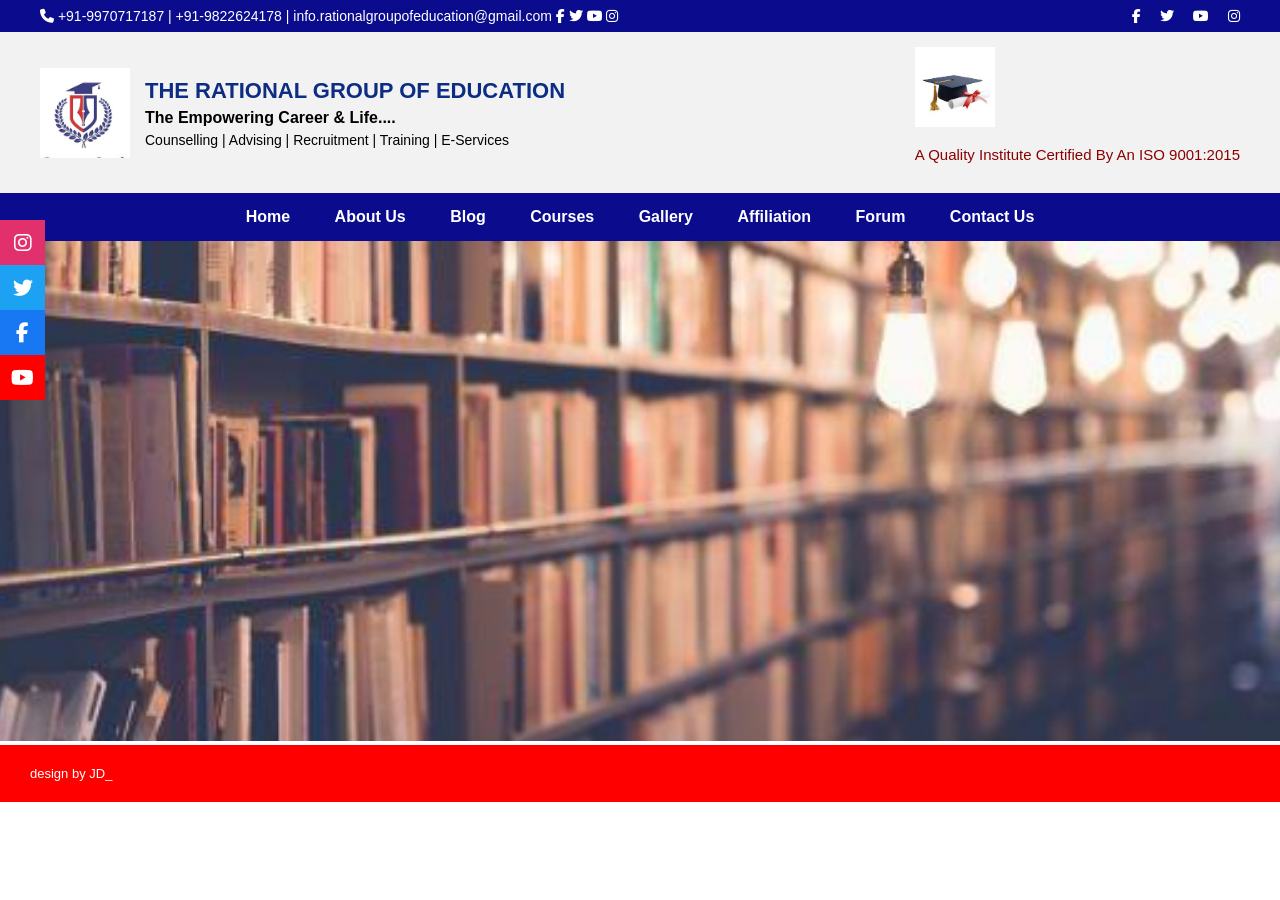
<file: index.html>
<!DOCTYPE html>
<html>
<head>

<title>Rational Group Of Education</title>

<link rel="stylesheet" href="1style.css">

<link rel="stylesheet"
href="https://cdnjs.cloudflare.com/ajax/libs/font-awesome/6.5.0/css/all.min.css">

</head>

<body>

<!-- TOP BAR -->

<div class="topbar">

<div class="contact">
<i class="fa fa-phone"></i>
+91-9970717187 | +91-9822624178 |
info.rationalgroupofeducation@gmail.com
<i class="fab fa-facebook-f"></i>
<i class="fab fa-twitter"></i>
<i class="fab fa-youtube"></i>
<i class="fab fa-instagram"></i>
</div>

<div class="top-icons">
<i class="fab fa-facebook-f"></i>
<i class="fab fa-twitter"></i>
<i class="fab fa-youtube"></i>
<i class="fab fa-instagram"></i>
</div>

</div>


<!-- HEADER -->

<div class="header">

<div class="header-left">

<img src="logo.jpg" class="logo">

<div class="title">

<h2>THE RATIONAL GROUP OF EDUCATION</h2>

<h3>The Empowering Career & Life....</h3>

<p>
Counselling | Advising | Recruitment | Training | E-Services
</p>

</div>

</div>


<div class="header-right">

<img src="head.jpg">

<p>A Quality Institute Certified By An ISO 9001:2015</p>

</div>

</div>


<!-- NAVBAR -->

<div class="navbar">

<a href="#">Home</a>
<a href="project2.html">About Us</a>
<a href="#">Blog</a>
<a href="project4.html">Courses</a>
<a href="project3.html">Gallery</a>
<a href="6project.html">Affiliation</a>
<a href="#">Forum</a>
<a href="5project.html">Contact Us</a>

</div>


<!-- LEFT SOCIAL ICONS -->

<div class="side-social">

<a class="insta"><i class="fab fa-instagram"></i></a>
<a class="twitter"><i class="fab fa-twitter"></i></a>
<a class="facebook"><i class="fab fa-facebook-f"></i></a>
<a class="youtube"><i class="fab fa-youtube"></i></a>

</div>


<!-- SLIDER IMAGE -->

<div class="hero">

<img src="lib.jpg">

</div>
<div class="footer">
<p>design by JD_</p>
</div>
</body>
</html>
</file>
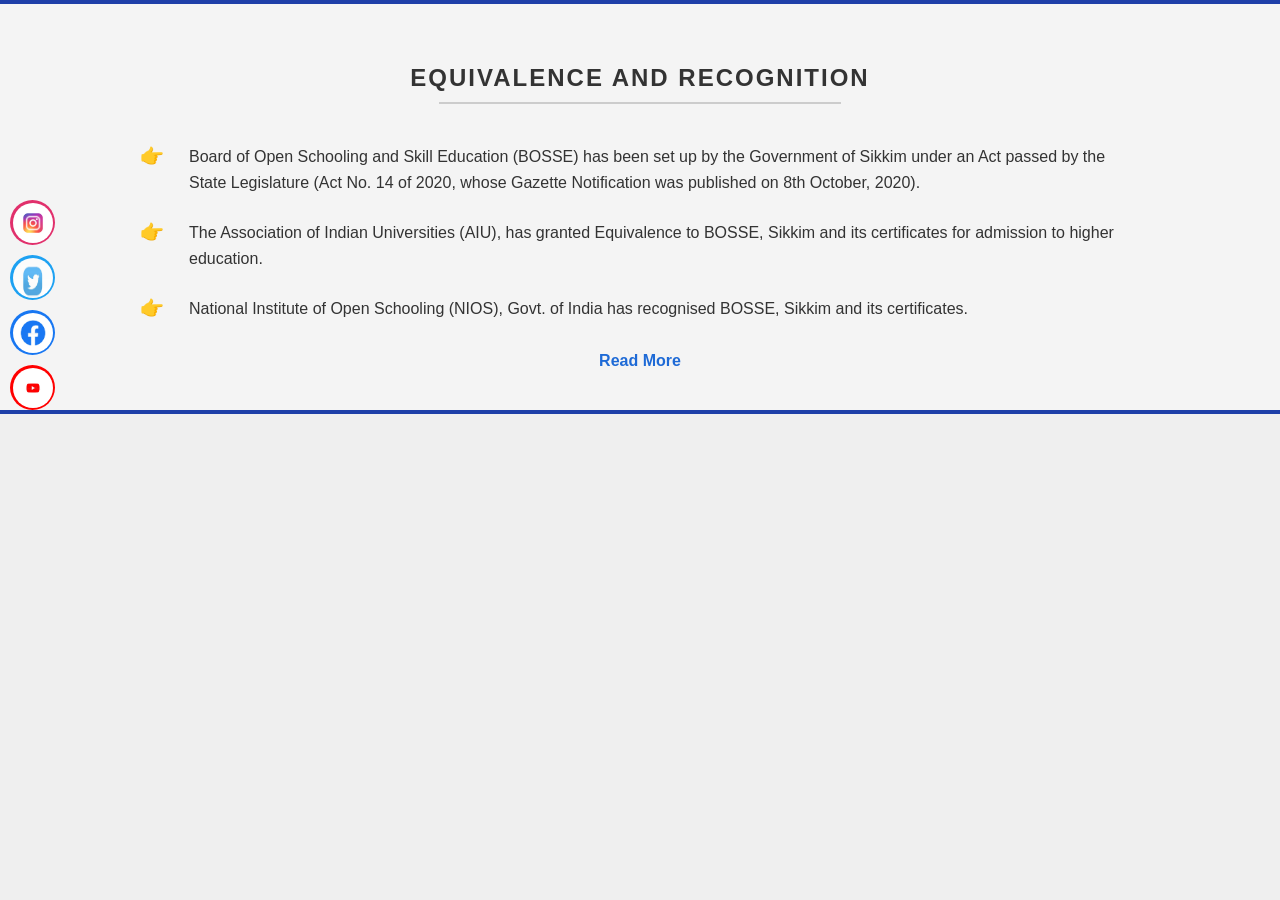
<file: 5project.html>
<!DOCTYPE html>
<html>
<head>
<title>Equivalence and Recognition</title>
<link rel="stylesheet" href="5style.css">
</head>

<body>
	<!-- Social Media Icons -->
<div>
<div class="social-icons">

<a href="#">
<img src="insta.jpg">
</a>

<a href="#">
<img src="twitter.jpg">
</a>

<a href="#">
<img src="facebook.jpg">
</a>

<a href="#">
<img src="youtube.jpg">
</a>
</div>

<section class="recognition">

<h1>EQUIVALENCE AND RECOGNITION</h1>

<hr>

<div class="content">

<div class="item">
<span class="icon">👉</span>
<p>
Board of Open Schooling and Skill Education (BOSSE) has been set up by the
Government of Sikkim under an Act passed by the State Legislature
(Act No. 14 of 2020, whose Gazette Notification was published on 8th October, 2020).
</p>
</div>

<div class="item">
<span class="icon">👉</span>
<p>
The Association of Indian Universities (AIU), has granted Equivalence to
BOSSE, Sikkim and its certificates for admission to higher education.
</p>
</div>

<div class="item">
<span class="icon">👉</span>
<p>
National Institute of Open Schooling (NIOS), Govt. of India has recognised
BOSSE, Sikkim and its certificates.
</p>
</div>

</div>

<a href="#" class="read">Read More</a>

</section>

</body>
</html>
</file>
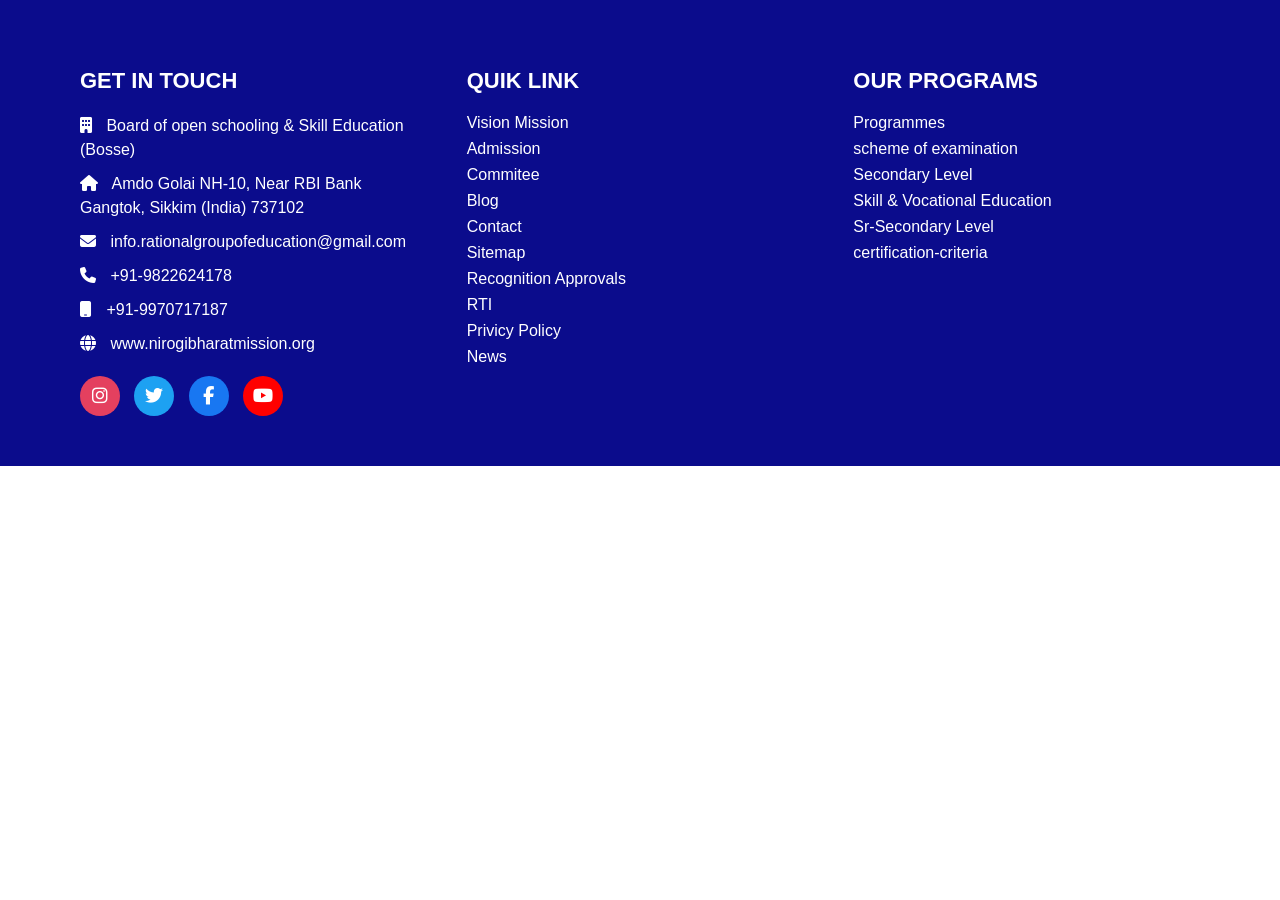
<file: 6project.html>
<!DOCTYPE html>
<html>
<head>
	
<title>Footer</title>
<link rel="stylesheet" href="6style.css">

<!-- Font Awesome Icons -->
<link rel="stylesheet" href="https://cdnjs.cloudflare.com/ajax/libs/font-awesome/6.5.0/css/all.min.css">

</head>
<body>

<footer class="footer">

<div class="footer-container">

<!-- COLUMN 1 -->
<div class="footer-box">
<h2>GET IN TOUCH</h2>

<p><i class="fa-solid fa-building"></i> Board of open schooling & Skill Education (Bosse)</p>

<p><i class="fa-solid fa-house"></i> Amdo Golai NH-10, Near RBI Bank Gangtok, Sikkim (India) 737102</p>

<p><i class="fa-solid fa-envelope"></i> info.rationalgroupofeducation@gmail.com</p>

<p><i class="fa-solid fa-phone"></i> +91-9822624178</p>

<p><i class="fa-solid fa-mobile"></i> +91-9970717187</p>

<p><i class="fa-solid fa-globe"></i> www.nirogibharatmission.org</p>

<div class="social-icons">
    <a href="#"><i class="fab fa-instagram"></i></a>
    <a href="#"><i class="fab fa-twitter"></i></a>
    <a href="#"><i class="fab fa-facebook-f"></i></a>
    <a href="#"><i class="fab fa-youtube"></i></a>
</div>

</div>

<!-- COLUMN 2 -->
<div class="footer-box">
<h2>QUIK LINK</h2>

<ul>
<li>Vision Mission</li>
<li>Admission</li>
<li>Commitee</li>
<li>Blog</li>
<li>Contact</li>
<li>Sitemap</li>
<li>Recognition Approvals</li>
<li>RTI</li>
<li>Privicy Policy</li>
<li>News</li>
</ul>

</div>

<!-- COLUMN 3 -->
<div class="footer-box">
<h2>OUR PROGRAMS</h2>

<ul>
<li>Programmes</li>
<li>scheme of examination</li>
<li>Secondary Level</li>
<li>Skill & Vocational Education</li>
<li>Sr-Secondary Level</li>
<li>certification-criteria</li>
</ul>

</div>

</div>

</footer>

</body>
</html>
</file>
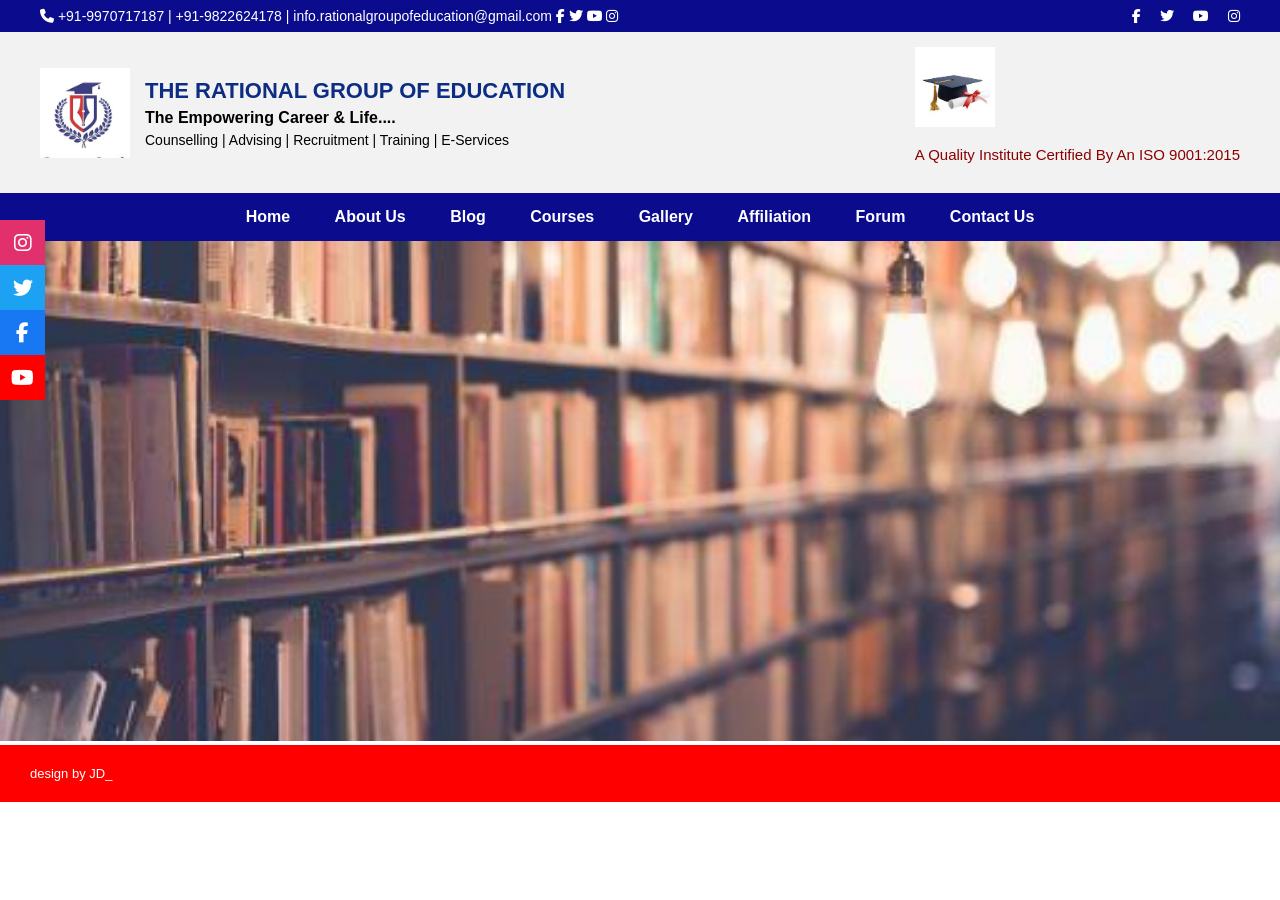
<file: project1.html>
<!DOCTYPE html>
<html>
<head>

<title>Rational Group Of Education</title>

<link rel="stylesheet" href="1style.css">

<link rel="stylesheet"
href="https://cdnjs.cloudflare.com/ajax/libs/font-awesome/6.5.0/css/all.min.css">

</head>

<body>

<!-- TOP BAR -->

<div class="topbar">

<div class="contact">
<i class="fa fa-phone"></i>
+91-9970717187 | +91-9822624178 |
info.rationalgroupofeducation@gmail.com
<i class="fab fa-facebook-f"></i>
<i class="fab fa-twitter"></i>
<i class="fab fa-youtube"></i>
<i class="fab fa-instagram"></i>
</div>

<div class="top-icons">
<i class="fab fa-facebook-f"></i>
<i class="fab fa-twitter"></i>
<i class="fab fa-youtube"></i>
<i class="fab fa-instagram"></i>
</div>

</div>


<!-- HEADER -->

<div class="header">

<div class="header-left">

<img src="logo.jpg" class="logo">

<div class="title">

<h2>THE RATIONAL GROUP OF EDUCATION</h2>

<h3>The Empowering Career & Life....</h3>

<p>
Counselling | Advising | Recruitment | Training | E-Services
</p>

</div>

</div>


<div class="header-right">

<img src="head.jpg">

<p>A Quality Institute Certified By An ISO 9001:2015</p>

</div>

</div>


<!-- NAVBAR -->

<div class="navbar">

<a href="#">Home</a>
<a href="#">About Us</a>
<a href="#">Blog</a>
<a href="#">Courses</a>
<a href="#">Gallery</a>
<a href="#">Affiliation</a>
<a href="#">Forum</a>
<a href="#">Contact Us</a>

</div>


<!-- LEFT SOCIAL ICONS -->

<div class="side-social">

<a class="insta"><i class="fab fa-instagram"></i></a>
<a class="twitter"><i class="fab fa-twitter"></i></a>
<a class="facebook"><i class="fab fa-facebook-f"></i></a>
<a class="youtube"><i class="fab fa-youtube"></i></a>

</div>


<!-- SLIDER IMAGE -->

<div class="hero">

<img src="lib.jpg">

</div>
<div class="footer">
<p>design by JD_</p>
</div>
</body>
</html>
</file>
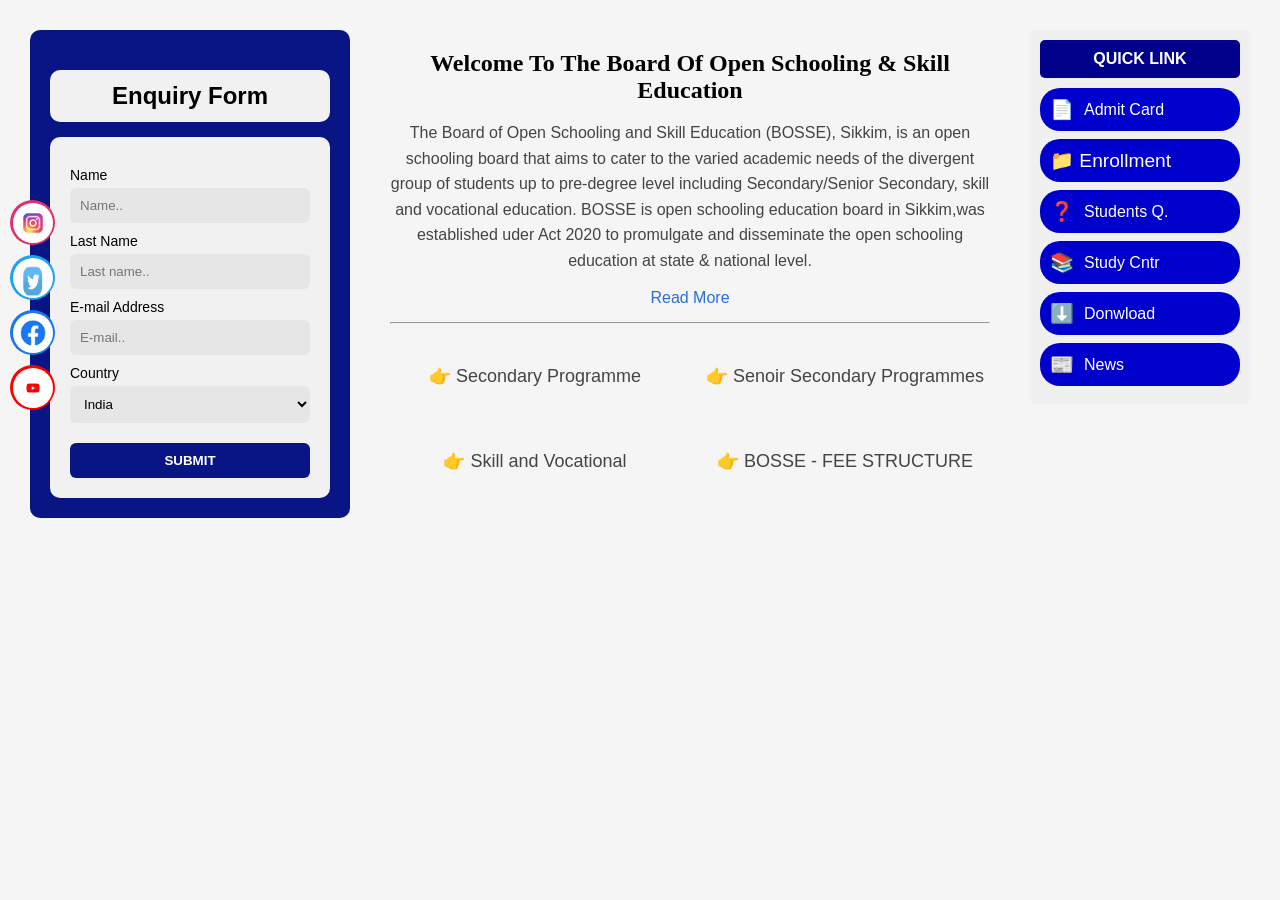
<file: project2.html>
<!DOCTYPE html>
<html>
<head>
<title>BOSSE Section</title>
<link rel="stylesheet" href="2style.css">
</head>

<body>
<div class="form-container">
<div class="main">


<div class="form-box">

<h2>Enquiry Form</h2>

        <form>

            <label>Name</label>
            <input type="text" placeholder="Name..">

            <label>Last Name</label>
            <input type="text" placeholder="Last name..">

            <label>E-mail Address</label>
            <input type="email" placeholder="E-mail..">

            <label>Country</label>
            <select>
                <option>India</option>
                <option>USA</option>
                <option>UK</option>
            </select>

            <button type="submit">SUBMIT</button>

        </form>

</div>





<div class="content">

<h2>Welcome To The Board Of Open Schooling & Skill Education</h2>

<p>
The Board of Open Schooling and Skill Education (BOSSE), Sikkim, is an open schooling board
that aims to cater to the varied academic needs of the divergent group of students up to
pre-degree level including Secondary/Senior Secondary, skill and vocational education.
BOSSE is open schooling education board in Sikkim,was established uder Act 2020 to promulgate and disseminate the open schooling education at state & national level.
</p>

<a href="#">Read More</a>

<hr>

<div class="links">

<p>👉 Secondary Programme</p>
<p>👉 Senoir Secondary Programmes</p>
<p>👉 Skill and Vocational</p>
<p>👉 BOSSE - FEE STRUCTURE</p>

</div>

</div>
<div class="social-icons">

<a href="#">
<img src="insta.jpg">
</a>

<a href="#">
<img src="twitter.jpg">
</a>

<a href="#">
<img src="facebook.jpg">
</a>

<a href="#">
<img src="youtube.jpg">
</a>

</div>

<div class="quick-links-container">
    <div class="quick-link-header">QUICK LINK</div>
    <a href="#" class="quick-link-item">
        <span class="icon">📄</span>
        Admit Card
    </a>
    <a href="#" class="quick-link-item">
        <span class="icon">📁 <span>
        Enrollment
    </a>
    <a href="#" class="quick-link-item">
        <span class="icon">❓</span>
        Students Q.
    </a>
    <a href="#" class="quick-link-item">
        <span class="icon">📚</span>
        Study Cntr
    </a>
    <a href="#" class="quick-link-item">
        <span class="icon">⬇️</span>
        Donwload
    </a>
    <a href="#" class="quick-link-item">
        <span class="icon">📰</span>
        News
    </a>
</div>

</div>

</div>

</body>
</html>
</file>
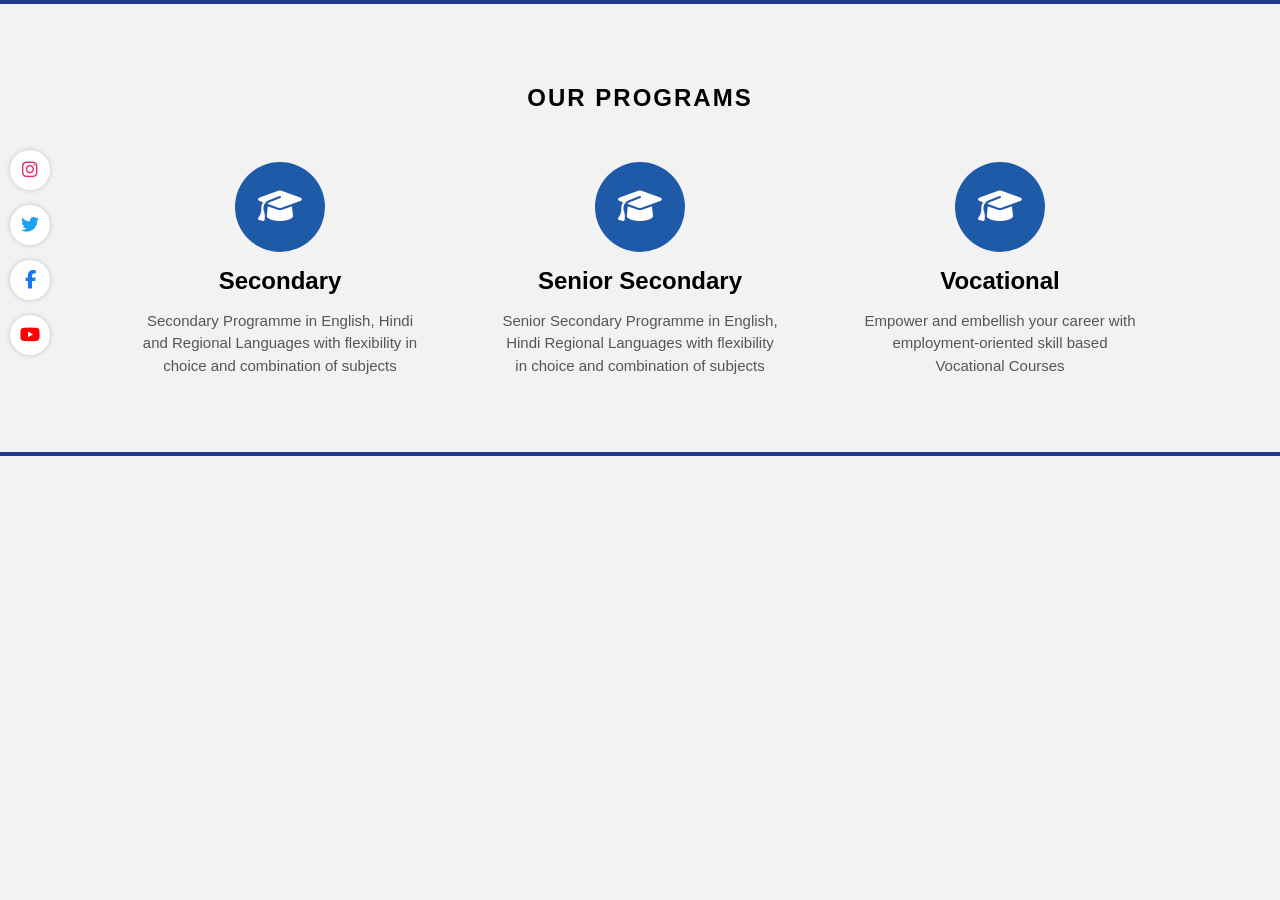
<file: project3.html>
<!DOCTYPE html>
<html>
<head>
    <title>Our Programs</title>
    <link rel="stylesheet" href="3style.css">

    <!-- Font Awesome Icons -->
    <link rel="stylesheet" href="https://cdnjs.cloudflare.com/ajax/libs/font-awesome/6.5.0/css/all.min.css">
</head>

<body>

<!-- Social Media Icons -->
<div class="social-icons">
    <a href="#"><i class="fab fa-instagram"></i></a>
    <a href="#"><i class="fab fa-twitter"></i></a>
    <a href="#"><i class="fab fa-facebook-f"></i></a>
    <a href="#"><i class="fab fa-youtube"></i></a>
</div>


<section class="programs">

    <h1>OUR PROGRAMS</h1>

    <div class="program-container">

        <div class="program-box">
            <div class="icon">
                <i class="fa fa-graduation-cap"></i>
            </div>
            <h2>Secondary</h2>
            <p>
                Secondary Programme in English, Hindi and
                Regional Languages with flexibility in choice
                and combination of subjects
            </p>
        </div>


        <div class="program-box">
            <div class="icon">
                <i class="fa fa-graduation-cap"></i>
            </div>
            <h2>Senior Secondary</h2>
            <p>
                Senior Secondary Programme in English, Hindi
                Regional Languages with flexibility in choice
                and combination of subjects
            </p>
        </div>


        <div class="program-box">
            <div class="icon">
                <i class="fa fa-graduation-cap"></i>
            </div>
            <h2>Vocational</h2>
            <p>
                Empower and embellish your career with
                employment-oriented skill based Vocational
                Courses
            </p>
        </div>

    </div>

</section>

</body>
</html>
</file>
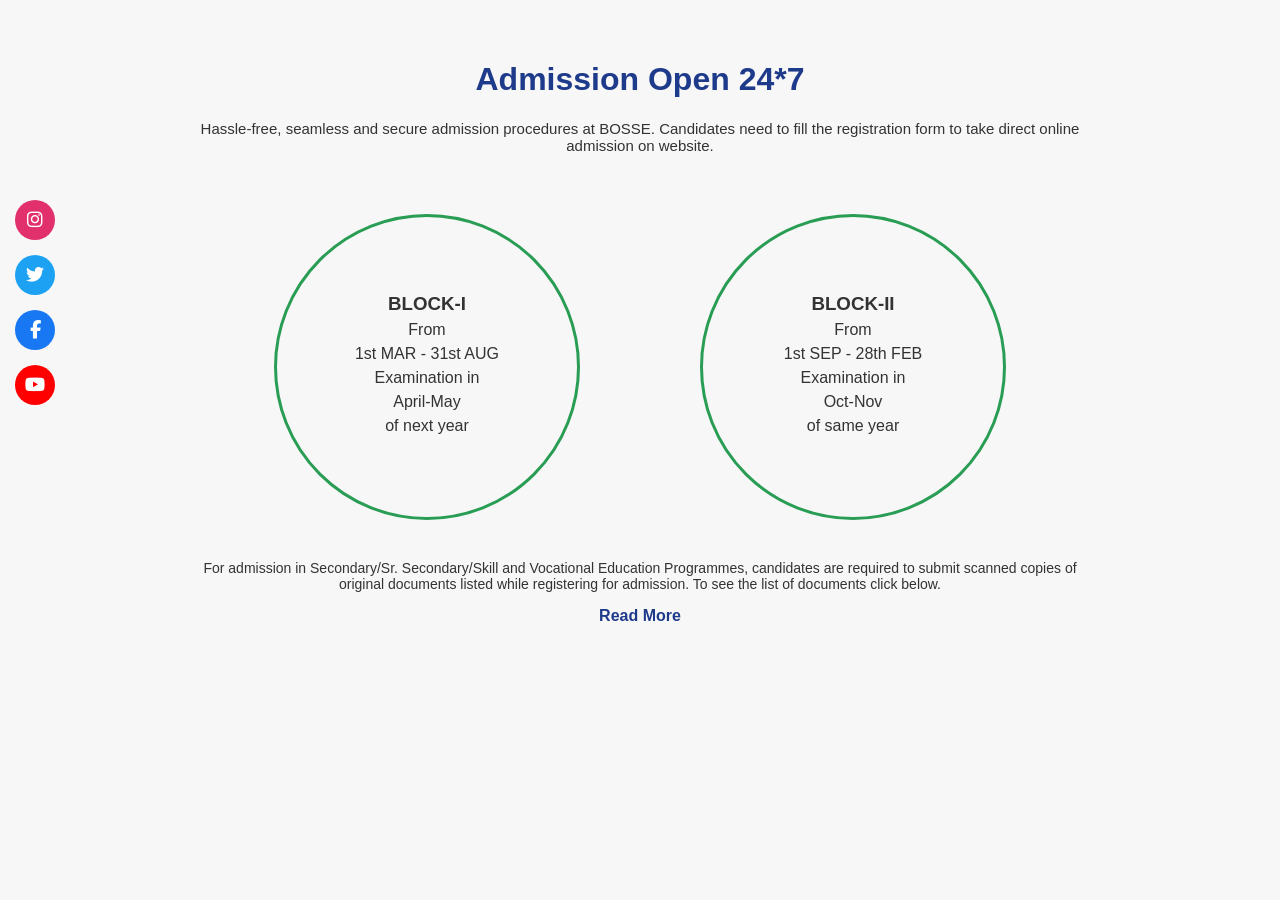
<file: project4.html>
<!DOCTYPE html>
<html lang="en">
<head>
<meta charset="UTF-8">
<meta name="viewport" content="width=device-width, initial-scale=1.0">

<title>Admission Open</title>

<link rel="stylesheet" href="https://cdnjs.cloudflare.com/ajax/libs/font-awesome/6.5.0/css/all.min.css">

<style>

body{
 margin:0;
 font-family: Arial, Helvetica, sans-serif;
 background:#f7f7f7;
 color:#333;
}

.container{
 text-align:center;
 padding:40px 20px;
}

h1{
 color:#1e3a8a;
 font-size:32px;
 font-weight:bold;
}

.description{
 margin-top:10px;
 font-size:15px;
 max-width:900px;
 margin-left:auto;
 margin-right:auto;
}

.cards{
 display:flex;
 justify-content:center;
 gap:120px;
 margin-top:60px;
 flex-wrap:wrap;
}

.card{
 border:3px solid #2a9d55;
 border-radius:50%;
 width:260px;
 height:260px;
 display:flex;
 align-items:center;
 justify-content:center;
 padding:20px;
}

.card-inner{
 text-align:center;
}

.card-inner h3{
 margin:0;
 font-weight:bold;
}

.card-inner p{
 margin:6px 0;
}

.footer-text{
 margin-top:40px;
 font-size:14px;
 max-width:900px;
 margin-left:auto;
 margin-right:auto;
}

.read-more{
 margin-top:15px;
 color:#1e3a8a;
 font-weight:bold;
 cursor:pointer;
}

/* Social Icons */

.social-icons{
 position:fixed;
 left:15px;
 top:200px;
 display:flex;
 flex-direction:column;
 gap:15px;
}

.social-icons a{
 width:40px;
 height:40px;
 display:flex;
 align-items:center;
 justify-content:center;
 border-radius:50%;
 color:white;
 font-size:18px;
 text-decoration:none;
}

.instagram{background:#e1306c;}
.twitter{background:#1da1f2;}
.facebook{background:#1877f2;}
.youtube{background:#ff0000;}

</style>
</head>

<body>

<div class="social-icons">

<a href="#" class="instagram"><i class="fab fa-instagram"></i></a>
<a href="#" class="twitter"><i class="fab fa-twitter"></i></a>
<a href="#" class="facebook"><i class="fab fa-facebook-f"></i></a>
<a href="#" class="youtube"><i class="fab fa-youtube"></i></a>

</div>

<div class="container">

<h1>Admission Open 24*7</h1>

<p class="description">
Hassle-free, seamless and secure admission procedures at BOSSE. Candidates need to fill the
registration form to take direct online admission on website.
</p>

<div class="cards">

<div class="card">
<div class="card-inner">
<h3>BLOCK-I</h3>
<p>From</p>
<p>1st MAR - 31st AUG</p>
<p>Examination in</p>
<p>April-May</p>
<p>of next year</p>
</div>
</div>

<div class="card">
<div class="card-inner">
<h3>BLOCK-II</h3>
<p>From</p>
<p>1st SEP - 28th FEB</p>
<p>Examination in</p>
<p>Oct-Nov</p>
<p>of same year</p>
</div>
</div>

</div>

<p class="footer-text">
For admission in Secondary/Sr. Secondary/Skill and Vocational Education Programmes,
candidates are required to submit scanned copies of original documents listed while
registering for admission. To see the list of documents click below.
</p>

<p class="read-more">Read More</p>

</div>

</body>
</html>
</file>
<file: 1style.css>
body{
margin:0;
font-family:Arial;
}



.topbar{
background:#0b0c8d;
color:white;
display:flex;
justify-content:space-between;
align-items:center;
padding:8px 40px;
font-size:14px;
}

.top-icons i{
margin-left:15px;
cursor:pointer;
}



.header{
display:flex;
justify-content:space-between;
align-items:center;
padding:15px 40px;
background:#f2f2f2;
}

.header-left{
display:flex;
align-items:center;
gap:15px;
}

.logo{
width:90px;
}

.title h2{
margin:0;
color:#0c2d83;
font-size:22px;
}

.title h3{
margin:5px 0;
font-size:16px;
}

.title p{
margin:0;
font-size:14px;
}

.header-right{
text-align:centre;
margin-left: 10px;
}

.header-right img{
width:80px;
}

.header-right p{
color:#8b0000;
font-size:15px;
}


.navbar{
background:#0b0c8d;
text-align:center;
padding:15px;
}

.navbar a{
color:white;
text-decoration:none;
margin:0 20px;
font-weight:bold;
}

/* SIDE SOCIAL */

.side-social{
position:fixed;
left:0;
top:220px;
display:flex;
flex-direction:column;
}

.side-social a{
width:45px;
height:45px;
display:flex;
align-items:center;
justify-content:center;
color:white;
font-size:20px;
}

.insta{background:#E1306C;}
.twitter{background:#1DA1F2;}
.facebook{background:#1877F2;}
.youtube{background:#FF0000;}



.hero img{
width:100%;
height:500px;
object-fit:cover;
}
.footer{
background:red;
color:white;
display:flex;
justify-content:space-between;
align-items:center;
padding:8px 30px;
font-size:13px;
}
</file>
<file: 5style.css>
body{
margin:0;
font-family:Arial;
background:#efefef;
}

/* SECTION */

.recognition{
padding:40px 80px;
background:#f4f4f4;
border-top:4px solid #1e3fa8;
border-bottom:4px solid #1e3fa8;
}

/* HEADING */

.recognition h1{
text-align:center;
letter-spacing:2px;
color:#333;
margin-bottom:10px;
}

.recognition hr{
width:400px;
margin:10px auto 40px;
border:1px solid #ccc;
}

/* CONTENT */

.content{
max-width:1000px;
margin:auto;
}

.item{
display:flex;
align-items:flex-start;
gap:15px;
margin-bottom:25px;
}

/* ICON */

.icon{
font-size:28px;
}

/* TEXT */

.item p{
margin:0;
color:#333;
line-height:1.6;
}

/* READ MORE */

.read{
display:block;
text-align:center;
margin-top:30px;
color:#1e6ad6;
font-weight:bold;
text-decoration:none;
}
.icon {
    margin-right: 10px;
    font-size: 1.2em;
}


.social-icons{
position: fixed;
left: 10px;
top: 200px;
display: flex;
flex-direction: column;
gap: 12px;
z-index: 1000;
}



.social-icons a{
width: 45px;
height: 45px;
display: flex;
align-items: center;
justify-content: center;
border-radius: 50%;
color: white;
font-size: 20px;
text-decoration: none;
}


.social-icons a:nth-child(1){
background:#E1306C;
}

.social-icons a:nth-child(2){
background:#1DA1F2;
}

.social-icons a:nth-child(3){
background:#1877F2;
}

.social-icons a:nth-child(4){
background:#FF0000;
}
.social-icons{
position: fixed;
left: 10px;
top: 200px;
display: flex;
flex-direction: column;
gap: 10px;
}

.social-icons img{
width:40px;
height:40px;
border-radius:50%;
}
</file>
<file: 6style.css>
body{
margin:0;
font-family:Arial, sans-serif;
}



.footer{
background:#0b0c8c;
color:white;
padding:50px 80px;
}

/* FOOTER CONTAINER */

.footer-container{
display:flex;
justify-content:space-between;
gap:40px;
}


.footer-box{
flex:1;
}

.footer-box h2{
margin-bottom:20px;
font-size:22px;
color:white;
}



.footer-box p{
margin:10px 0;
line-height:1.5;
}

/* ICON SPACE */

.footer-box p i{
margin-right:10px;
}

/* LIST */

.footer-box ul{
list-style:none;
padding:0;
}

.footer-box ul li{
margin:8px 0;
cursor:pointer;
}



.social-icons{
margin-top:20px;
}

.social-icons a{
display:inline-block;
width:40px;
height:40px;
line-height:40px;
text-align:center;
border-radius:50%;
margin-right:10px;
color:white;
font-size:18px;
}

/* SOCIAL COLORS */

.social-icons a:nth-child(1){
background:#E4405F; /* Instagram */
}

.social-icons a:nth-child(2){
background:#1DA1F2; /* Twitter */
}

.social-icons a:nth-child(3){
background:#1877F2; /* Facebook */
}

.social-icons a:nth-child(4){
background:#FF0000;
}



.social-icons a:hover{
transform:scale(1.1);
transition:0.3s;
}
</file>
<file: 2style.css>
body{
font-family: Arial, sans-serif;
margin:0;
background:#f5f5f5;
}

/* MAIN LAYOUT */

.main{
display:flex;
justify-content:center;
align-items:flex-start;
padding:30px;
gap:40px;
}

/* LEFT FORM */

.form-box{
width:280px;
background:#0a1585;
padding:20px;
border-radius:10px;
}

.form-box h2{
text-align:center;
background:#f1f1f1;
padding:12px;
border-radius:10px;
margin-bottom:15px;
}

form{
background:#f1f1f1;
padding:20px;
border-radius:10px;
}

label{
display:block;
margin-top:10px;
font-size:14px;
}

input, select{
width:100%;
padding:10px;
margin-top:5px;
border:none;
border-radius:6px;
background:#e6e6e6;
box-sizing:border-box;
}

button{
margin-top:20px;
padding:10px;
width:100%;
background:#0a1585;
color:white;
border:none;
border-radius:6px;
font-weight:bold;
cursor:pointer;
}

button:hover{
background:#070f63;
}

/* CENTER CONTENT */

.content{
width:600px;
}

.content h2{
text-align:center;
font-family:cursive;
margin-bottom:10px;
}

.content p{
text-align:center;
color:#444;
line-height:1.6;
font size:20;
}

.content a{
display:block;
text-align:center;
color:#2a6edb;
margin:15px 0;
text-decoration:none;
}

.links{
display:grid;
grid-template-columns:1fr 1fr;
gap:20px;
font-size:18px;
color:#2a6edb;
margin-top:20px;
}

/* RIGHT QUICK LINKS */

.quick{
width:220px;
background:#eee;
padding:20px;
border-radius:10px;
}

.quick h3{
background:#0a1585;
color:white;
text-align:center;
padding:10px;
border-radius:6px;
margin-bottom:10px;
}

.quick a{
display:block;
background:#0a1585;
color:white;
padding:12px;
margin-top:10px;
text-decoration:none;
border-radius:20px;
text-align:center;
}

.quick a:hover{
background:#070f63;
}
.quick-links-container {
    width: 200px;
    font-family: sans-serif;
    background-color: #f0f0f0;
    padding: 10px;
    border-radius: 5px;
}

.quick-link-header {
    background-color: #00008b; /* A dark blue color */
    color: white;
    padding: 10px;
    text-align: center;
    font-weight: bold;
    border-radius: 5px;
    margin-bottom: 10px;
}

.quick-link-item {
    display: flex;
    align-items: center;
    background-color: #0000cd; /* A medium blue color */
    color: white;
    padding: 10px;
    margin-bottom: 8px;
    border-radius: 20px; /* Rounded corners for the buttons */
    text-decoration: none;
    transition: background-color 0.3s;
}

.quick-link-item:hover {
    background-color: #4169e1; /* Lighter blue on hover */
}

.icon {
    margin-right: 10px;
    font-size: 1.2em;
}


.social-icons{
position: fixed;
left: 10px;
top: 200px;
display: flex;
flex-direction: column;
gap: 12px;
z-index: 1000;
}



.social-icons a{
width: 45px;
height: 45px;
display: flex;
align-items: center;
justify-content: center;
border-radius: 50%;
color: white;
font-size: 20px;
text-decoration: none;
}


.social-icons a:nth-child(1){
background:#E1306C;
}

.social-icons a:nth-child(2){
background:#1DA1F2;
}

.social-icons a:nth-child(3){
background:#1877F2;
}

.social-icons a:nth-child(4){
background:#FF0000;
}
.social-icons{
position: fixed;
left: 10px;
top: 200px;
display: flex;
flex-direction: column;
gap: 10px;
}

.social-icons img{
width:40px;
height:40px;
border-radius:50%;
}
</file>
<file: 3style.css>
body{
margin:0;
font-family: Arial, sans-serif;
background:#f2f2f2;
}


/* SOCIAL ICONS */

.social-icons{
position:fixed;
top:150px;
left:10px;
display:flex;
flex-direction:column;
gap:15px;
}

.social-icons a{
width:40px;
height:40px;
border-radius:50%;
background:white;
display:flex;
align-items:center;
justify-content:center;
text-decoration:none;
font-size:18px;
box-shadow:0 0 5px rgba(0,0,0,0.2);
}

.social-icons a:nth-child(1){color:#e1306c;}
.social-icons a:nth-child(2){color:#1da1f2;}
.social-icons a:nth-child(3){color:#1877f2;}
.social-icons a:nth-child(4){color:red;}


/* PROGRAM SECTION */

.programs{
text-align:center;
padding:60px 40px;
border-top:4px solid #1e3a8a;
border-bottom:4px solid #1e3a8a;
}

.programs h1{
letter-spacing:2px;
margin-bottom:50px;
}


/* PROGRAM CONTAINER */

.program-container{
display:flex;
justify-content:center;
gap:80px;
}


/* PROGRAM BOX */

.program-box{
width:280px;
}

.icon{
width:90px;
height:90px;
background:#1e5aa8;
border-radius:50%;
display:flex;
align-items:center;
justify-content:center;
margin:auto;
font-size:35px;
color:white;
margin-bottom:15px;
}

.program-box h2{
margin:10px 0;
}

.program-box p{
font-size:15px;
color:#555;
line-height:1.5;
}
</file>
